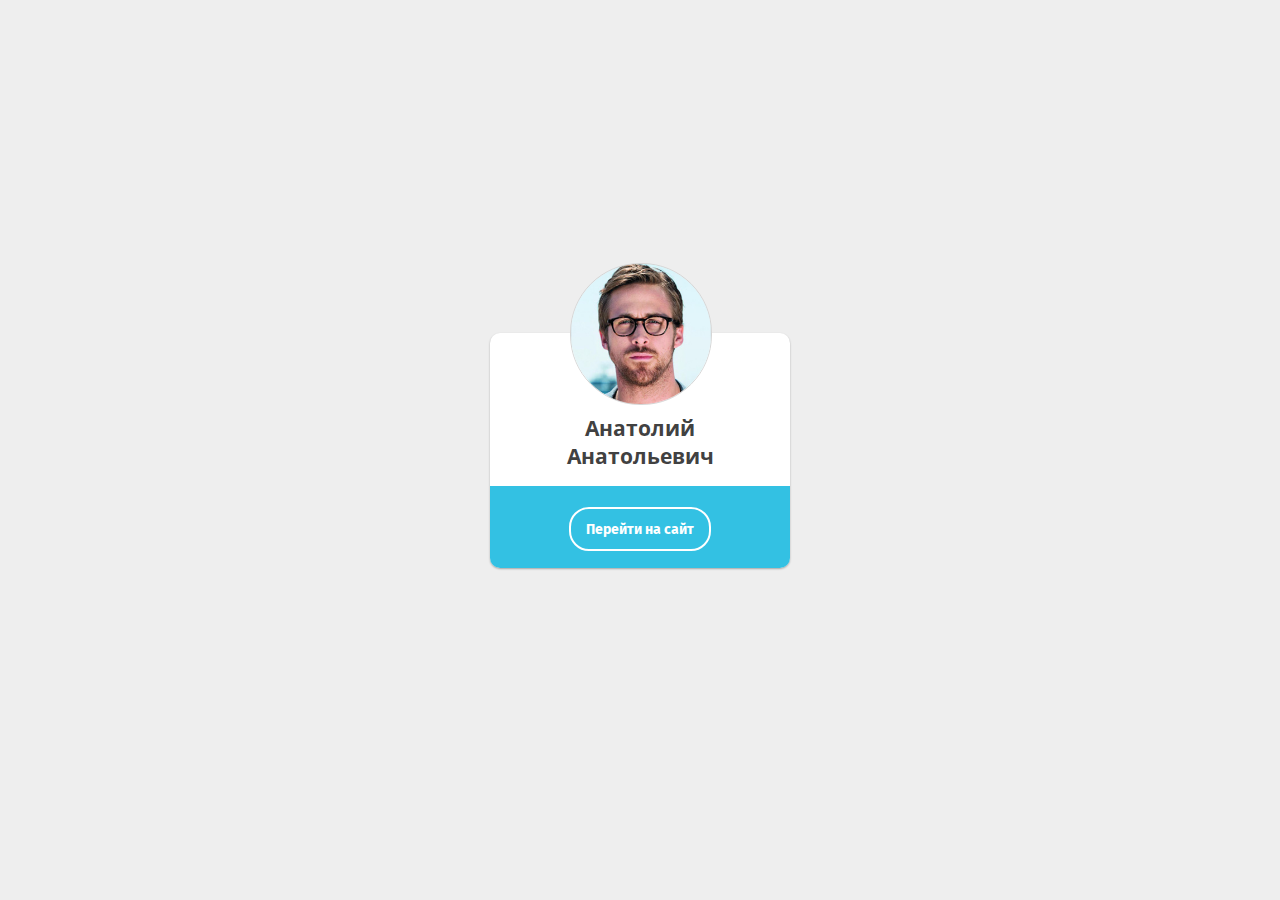
<file: index.html>
<!DOCTYPE html>
<html lang="ru">

<head>
	
	<meta charset="UTF-8">
	<meta name="description" content="Краткое описание сайта">
	<meta name="Keywords" content="html, css"> 

	<meta name="SKYPE_TOOLBAR" content="SKYPE_TOOLBAR_PARSER_COMPATIBLE">
	<meta content="telephone=no" name="format-detection">

	<link rel="stylesheet" type="text/css" href="css/style-ie.css">
	<!-- <link rel="stylesheet" type="text/css" href="css/style.css"> -->
	

	<link href="https://fonts.googleapis.com/css?family=Fira+Sans" rel="stylesheet">
	<link href="https://fonts.googleapis.com/css?family=Open+Sans" rel="stylesheet">

	<title>Hello</title>

</head>

<body>
	<div class="wrap">


			<div class="item">

				<div class="item__user">
					<img class="photo" src="img/photo.png">
				</div>

				<div class="item__name">
					<p class="item__name-first line">Анатолий</p>
					<p class="item__neme-last line">Анатольевич</p>
				</div>

				<div class="item__footer">
					<div class="item__btn">Перейти на сайт</div>
				</div>

			</div>
	


	</div>
</body>
</html>
</file>
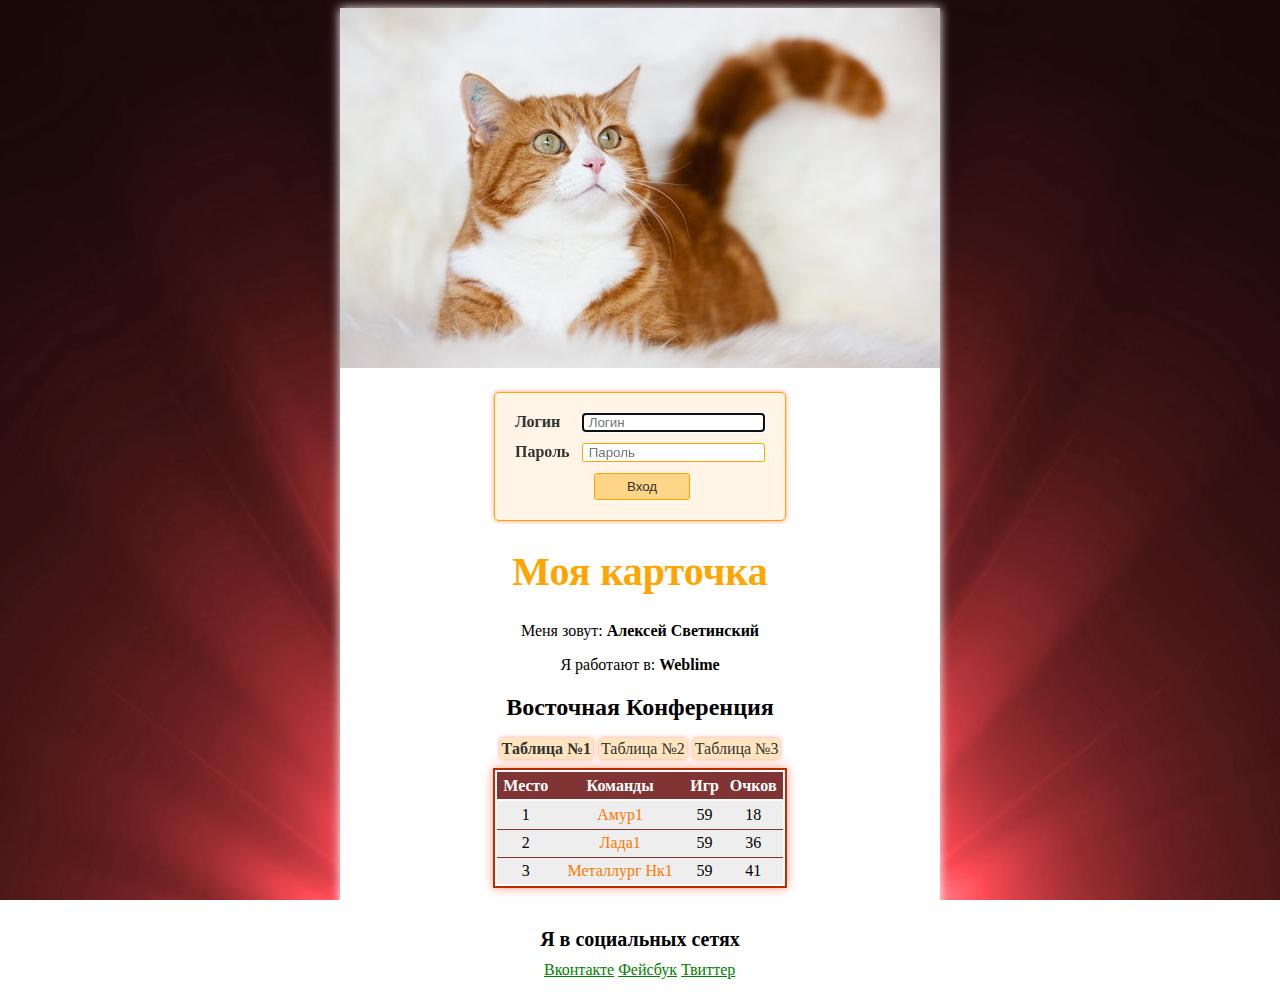
<file: hw1/index.html>
<!DOCTYPE html>
<html lang="ru">

<head>
	
	<meta charset="UTF-8">
	<meta name="description" content="Краткое описание сайта">
	<meta name="Keywords" content="html, css"> 

	<meta name="SKYPE_TOOLBAR" content="SKYPE_TOOLBAR_PARSER_COMPATIBLE">
	<meta content="telephone=no" name="format-detection">

	<link rel="stylesheet" type="text/css" href="css/style.css">

	<title>Моя карточка</title>

</head>

<body>
	<div class="main">


		<!-- header -->
		<div class="header">
			<img src="img/cat.jpg" class="i-cat" alt="myimage"/>
		</div>
		<!-- /header -->


		<!-- auth -->
		<div class="auth">
			<form action="" class="auth__form" method="post">

				<div class="login">
					<label for="auth__login-input" class="login__label">Логин</label>
					<input id="auth__login-input" class="login__input" type="text" name="login" placeholder=" Логин" autofocus required>
				</div>

				<div class="pswd">
					<label for="auth__pswd-input" class="pswd__label">Пароль</label>
					<input id="auth__pswd-input" class="pswd__input" type="password" name="pswd" placeholder=" Пароль" required>
				</div>

				<div class="submit">
					<button type="submit" class="submit__btn">Вход</button>
				</div>
				
			</form>
		</div>
		<!-- /auth -->


		<!-- content -->
		<div class="content">

			<h1 class="content__title g-title">Моя карточка</h1>

			<div class="content__text">
				<p>Меня зовут: <span class="g-bold">Алексей Светинский</span></p>
				<p>Я работают в: <span class="g-bold">Weblime</span></p>
			</div>

			<div class="content__table">
				<h2 class="content__table-title g-title">Восточная Конференция</h2>
				<div class="content__tab">

					<!-- tab -->
					<div class="tab">

						<!-- 3 вкладка -->
						<div id="_three" class="tab__list hidden">

					  		<div class="list-nav">
						    	<a class="list-nav__link" href="#one">Таблица №1</a>
						    	<a class="list-nav__link" href="#_two">Таблица №2</a>
						    	<b><a class="list-nav__link" href="#_three">Таблица №3</a></b>
							</div>
				
							<div class="list-table">
								<table class="table">
									<tbody>
										<tr class="table__header">
											<th>Место</th>
											<th>Команды</th>
											<th>Игр</th>
											<th>Очков</th>
										</tr>
										<tr class="table__line">
											<td>7</td>
											<td><a class="table__line-name" href="#">Амур3</a></td>
											<td>59</td>
											<td>19</td>
										</tr>
										<tr class="table__line">
											<td>8</td>
											<td><a target="_parent" class="table__line-name" href="#">Лада3</a></td>
											<td>59</td>
											<td>78</td>
										</tr>
										<tr class="table__line">
											<td>9</td>
											<td><a class="table__line-name" href="#">Металлург Нк3</a></td>
											<td>59</td>
											<td>45</td>
										</tr>
									</tbody>
								</table>
							</div>
						</div>

						<!-- 2 вкладка -->
						<div id="_two" class="tab__list hidden">

					  		<div class="list-nav">
						    	<a class="list-nav__link" href="#one">Таблица №1</a>
						    	<b><a class="list-nav__link" href="#_two">Таблица №2</a></b>
						    	<a class="list-nav__link" href="#_three">Таблица №3</a>
							</div>
				
							<div class="list-table">
								<table class="table">
									<tbody>
										<tr class="table__header">
											<th>Место</th>
											<th>Команды</th>
											<th>Игр</th>
											<th>Очков</th>
										</tr>
										<tr class="table__line">
											<td>3</td>
											<td><a class="table__line-name" href="#">Амур2</a></td>
											<td>59</td>
											<td>69</td>
										</tr>
										<tr class="table__line">
											<td>4</td>
											<td><a target="_parent" class="table__line-name" href="#">Лада2</a></td>
											<td>59</td>
											<td>69</td>
										</tr>
										<tr class="table__line">
											<td>5</td>
											<td><a class="table__line-name" href="#">Металлург Нк2</a></td>
											<td>59</td>
											<td>55</td>
										</tr>
									</tbody>
								</table>
							</div>
						</div>

						<!-- 1 вкладка 
						1) Обязательно должна идти в конце родительского блока.
						2) ID должен начинатся не с "_" остальные наоборот только с "_".
						-->
						<div id="one" class="tab__list hidden">

					  		<div class="list-nav">
						    	<b><a class="list-nav__link" href="#one">Таблица №1</a></b>
						    	<a class="list-nav__link" href="#_two">Таблица №2</a>
						    	<a class="list-nav__link" href="#_three">Таблица №3</a>
							</div>
				
							<div class="list-table">
								<table class="table">
									<tbody>
										<tr class="table__header">
											<th>Место</th>
											<th>Команды</th>
											<th>Игр</th>
											<th>Очков</th>
										</tr>
										<tr class="table__line">
											<td>1</td>
											<td><a class="table__line-name" href="#">Амур1</a></td>
											<td>59</td>
											<td>18</td>
										</tr>
										<tr class="table__line">
											<td>2</td>
											<td><a target="_parent" class="table__line-name" href="#">Лада1</a></td>
											<td>59</td>
											<td>36</td>
										</tr>
										<tr class="table__line">
											<td>3</td>
											<td><a class="table__line-name" href="#">Металлург Нк1</a></td>
											<td>59</td>
											<td>41</td>
										</tr>
									</tbody>
								</table>
							</div>
						</div>

					</div>
					<!-- /tab -->

				</div>
			</div>
		</div>
		<!-- /content -->


		<!-- footer -->
		<div class="footer">
			<div class="footer__soc">
				<div class="soc">
					<h3 class="soc__title g-title">Я в социальных сетях</h3>
					<ul class="soc__link">
						<li><a href="#" class="soc__link-vk">Вконтакте</a></li>
						<li><a href="#" class="soc__link-fs">Фейсбук</a></li>
						<li><a href="#" class="soc__link-tw">Твиттер</a></li>
					</ul>
				</div>
			</div>
		</div>
		<!-- /footer -->

	</div>


</body>
</html>
</file>
<file: css/style-ie.css>
/* --- main -------------------------------------------- */

* { 
	margin: 0; 
	padding: 0; 
}
body {
	background-color: #eee;
}
.wrap {
	width: 300px;
	margin: 0px auto;
}
.item__user {
	margin: 0 auto;
	width: 140px
}
.photo {
	max-width: 100%;
	margin-top: -70px;
	border-radius: 70px;
	height: 140px;
	border: 1px solid #d6d6d6;
}
.item {
	width: 300px;
	height: 235px;
	background-color: #fff;
	border-radius: 10px;
	box-shadow: 0px 1px 2px rgba(0,0,0,0.3);
    position: absolute;
    top: 0;
    bottom: 0;
    margin: auto;
}
.item__name {
	text-align: center;
	min-height: 72px; /* -5px .item__name-first */
	font-weight: bold;
	font-family: 'Open Sans', sans-serif;
}
.item__name-first {
	margin-top: 5px;
}
.line {
	font-size: 21px;
	color: #414141;
	font-weight: bold;
	text-align: center;
}
.item__footer {
	background-color: #33c1e3;
	border-radius: 0 0 10px 10px;
	height: 61px;
	padding: 21px 0px 0px 0px;
}
.item__btn {
	font-size: 14px;
    color: #ffffff;
    font-family: 'Fira Sans', sans-serif;
    font-weight: bold;
    text-align: center;
    width: 138px;
    height: 40px;
    border-radius: 20px;
    border: 2px solid #ffffff;
    line-height: 41px;
	margin: 0px auto 0px;

}
.item__btn:hover {
	background-color: #40daff;
	cursor: pointer;
}
.item__btn:active {
    background-color: #d4f7ff;
    border: 1px solid #fff;
    color: #33c1e3;
}
.item__btn::selection {
	background: transparent;
}
.item__btn::-moz-selection {
	background: transparent;
}
</file>
<file: css/style.css>
/* --- main -------------------------------------------- */

* { margin: 0; padding: 0; }

body {
	background-color: #eee;
}
.item__user {
	display: block;
	margin: 0 auto;
	width: 140px
}
.photo {
	max-width: 100%;
	margin-top: -70px;
	border-radius: 70px;

	height: 140px;
	border: 1px solid #d6d6d6;
}
.item {
	margin: auto;
	width: 300px;
	background-color: #fff;
	border-radius: 10px;
	box-shadow: 0px 1px 2px rgba(0,0,0,0.3);
}
.item__name {
	display: block;
	text-align: center;
	min-height: 72px; /* -5px .item__name-first */
	font-weight: bold;
	font-family: 'Open Sans', sans-serif;
}
.item__name-first {
	margin-top: 5px;
}
.line {
	font-size: 21px;
	color: rgb(65,65,65);
	font-weight: bold;
	text-align: center;
}
.wrap {
	display: flex;
	width: 940px;
	margin: 220px auto;

}
.item__footer {
	background-color: #33c1e3;
	margin: 0 auto;
	border-radius: 0 0 10px 10px;
	display: flex;
	height: 82px;

}
.item__btn {
	font-size: 14px;
    color: rgb(255,255,255);
    font-family: 'Fira Sans', sans-serif;
    font-weight: bold;
    text-align: center;
    width: 138px;
    height: 40px;
    border-radius: 20px;
    border: 2px solid #ffffff;
    line-height: 41px;
    margin: auto;
}
.item__btn::selection {
	background: transparent;
}
.item__btn::-moz-selection {
	background: transparent;
}
.item__btn:hover {
	background-color: #40daff;
	cursor: pointer;
}
.item__btn:active {
    background-color: #d4f7ff;
    border: 1px solid #fff;
    color: #33c1e3;
}
</file>
<file: hw1/css/style.css>
/* --- main -------------------------------------------- */
body {
	margin: 0px;
	padding: 0px;
	background-color: #79483a;
	background: url(../img/f-red.jpg) no-repeat top fixed;
	background-size: cover;
}
.main {
	margin: 8px auto 0;
	width: 600px;
	background-color: #ffffff;
	position: relative;
	box-shadow: 0 0 10px rgba(255, 255, 255, 1);
}
.g-bold {
	font-weight: bold;
}
.g-title {
	text-align: center;
}
.g-italic {
	font-style: italic;
}

/* --- content ----------------------------------------- */
.content {
	text-align: center;
	padding-bottom: 20px;
}
.content__title {
	color: #ffa500;
	font-size: 40px;
}
.table {
	width: 286px;
	height: 112px;
	margin: 0 auto;
	border-collapse: collapse;
	position: relative;
	background-color: #eee;
}
.table tr:not(:last-child) {
	border-bottom: 1px solid #803434;
}
.table tr:nth-child(2) {
	border-top: 2px solid #ffffff;
}
.table__header {
	background-color: #803434;
	color: #fff;
}
.list-table {
	border: 2px solid #b92b00;
	width: 286px; width: max-content;
	margin: 0 auto;
	padding: 2px;
	box-shadow: 0 0 10px rgba(255, 59, 0, 0.5);
}
.table tr:not(.table__header):hover{
	background-color: rgba(51, 51, 51, 0.2);

}
.table tr:after{
	content: '';
	position: absolute;
	border: 13px solid transparent;
	border-left: 13px solid #333;
	margin-top: 1px;
	margin-left: 2px;
	visibility: hidden;
}
.table tr:before{
	content: '';
	position: absolute;
	border: 13px solid transparent;
	margin-left: -28px;
	border-right: 13px solid #333;
	visibility: hidden;
}
.table tr:not(.table__header):hover::after,
.table tr:not(.table__header):hover::before,
.table tr:not(.table__header):focus::after,
.table tr:not(.table__header):focus::before {
	visibility: visible;
}
.table tr:not(.table__header):focus{
    color: #000;
    background-color: #ffd4d4;
}

.table__line-name{
	color: #ff7800;
	text-decoration: none;
}
.table__line-name:hover {
	color: #d40000;
}
.table__line-name:active {
	text-decoration: underline;
}

/* --- footer ------------------------------------------ */
.footer {
	height: 70px;
}
.soc__title {
	font-size: 20px;
	margin-bottom: 10px;
}
.soc__link {
	width: 194px; /*fix +2px для IE*/
	margin: 0 auto;
	padding: 0 0 0 2px; /*fix для IE*/
}
.soc__link a {
	color: #008000;
	display: block;
}
.soc__link li {
	float: left;
	list-style: none;
	margin-right: 4px;
}
.soc__link li:last-child {
	margin-right: 0;
}
.soc__link a:hover {
	color: #ffa500;
}
.soc__link a:active {
	color: #b33030;
}
.soc__link a:visited {
	color: #f44336;
}

/* --- tab --------------------------------------------- */
.list-nav {
  margin-bottom: 10px;
}
.list-nav__link {
	margin: 1px;
	color: #333333;
	background-color: rgba(255, 153, 0, 0.25);
	border-radius: 3px;
	padding: 2px;
	text-decoration: none;
	box-shadow: 0 0 5px rgba(255, 59, 0, 0.5);
}
.list-nav__link:hover {
	background-color: #ff8d00;
	color: #fff;
}
.hidden {
  	display: none;
}
#one {
  	display: block;
}

.tab div:target {
  	display: block;
}

div[id*=_]:target ~ #one {
  	display: none;
}

/* --- auth -------------------------------------------- */
.auth {
	margin: 20px auto 10px;
	color: #333;
}
.auth__form {
    text-align: center;
    padding: 20px; 
    border: 1px solid #ffa500;
    border-radius: 5px;
    background-color: #fff4e5;
    box-shadow: 0 0 5px rgba(255, 59, 0, 0.5);
    width: 250px;
    margin: 0 auto;
}
.auth__form div:not(:last-child) {
	margin-bottom: 10px;
}
.login, .pswd {
	position: relative;
	width: 100%;
	height: 20px;
	margin-bottom: 10px;
}
.pswd__label, .login__label {
	position: absolute;
	left: 0px;
	font-weight: bold;
}
.login__input, .pswd__input {
	position: absolute;
    right: 0px;
    border-radius: 3px;
    border: 1px solid orange;
}
.submit {
	position: relative;
    height: 27px;
    width: 92px;
    margin: 0 auto;
}
.submit__btn {
    position: absolute;
    padding: 5px;
    width: 96px;
    border: 1px solid #ffa500;
    border-radius: 3px;
    background-color: #ffd588;
    color: #333;
    left: 0px;
}
.submit__btn:hover {
	cursor: pointer;
    background-color: #ff8d00;
    color: #fff;
}
.submit__btn:active {
	cursor: pointer;
	box-shadow: 0 0 5px rgba(255, 59, 0, 0.5);
	font-size: 12px;
}
</file>
